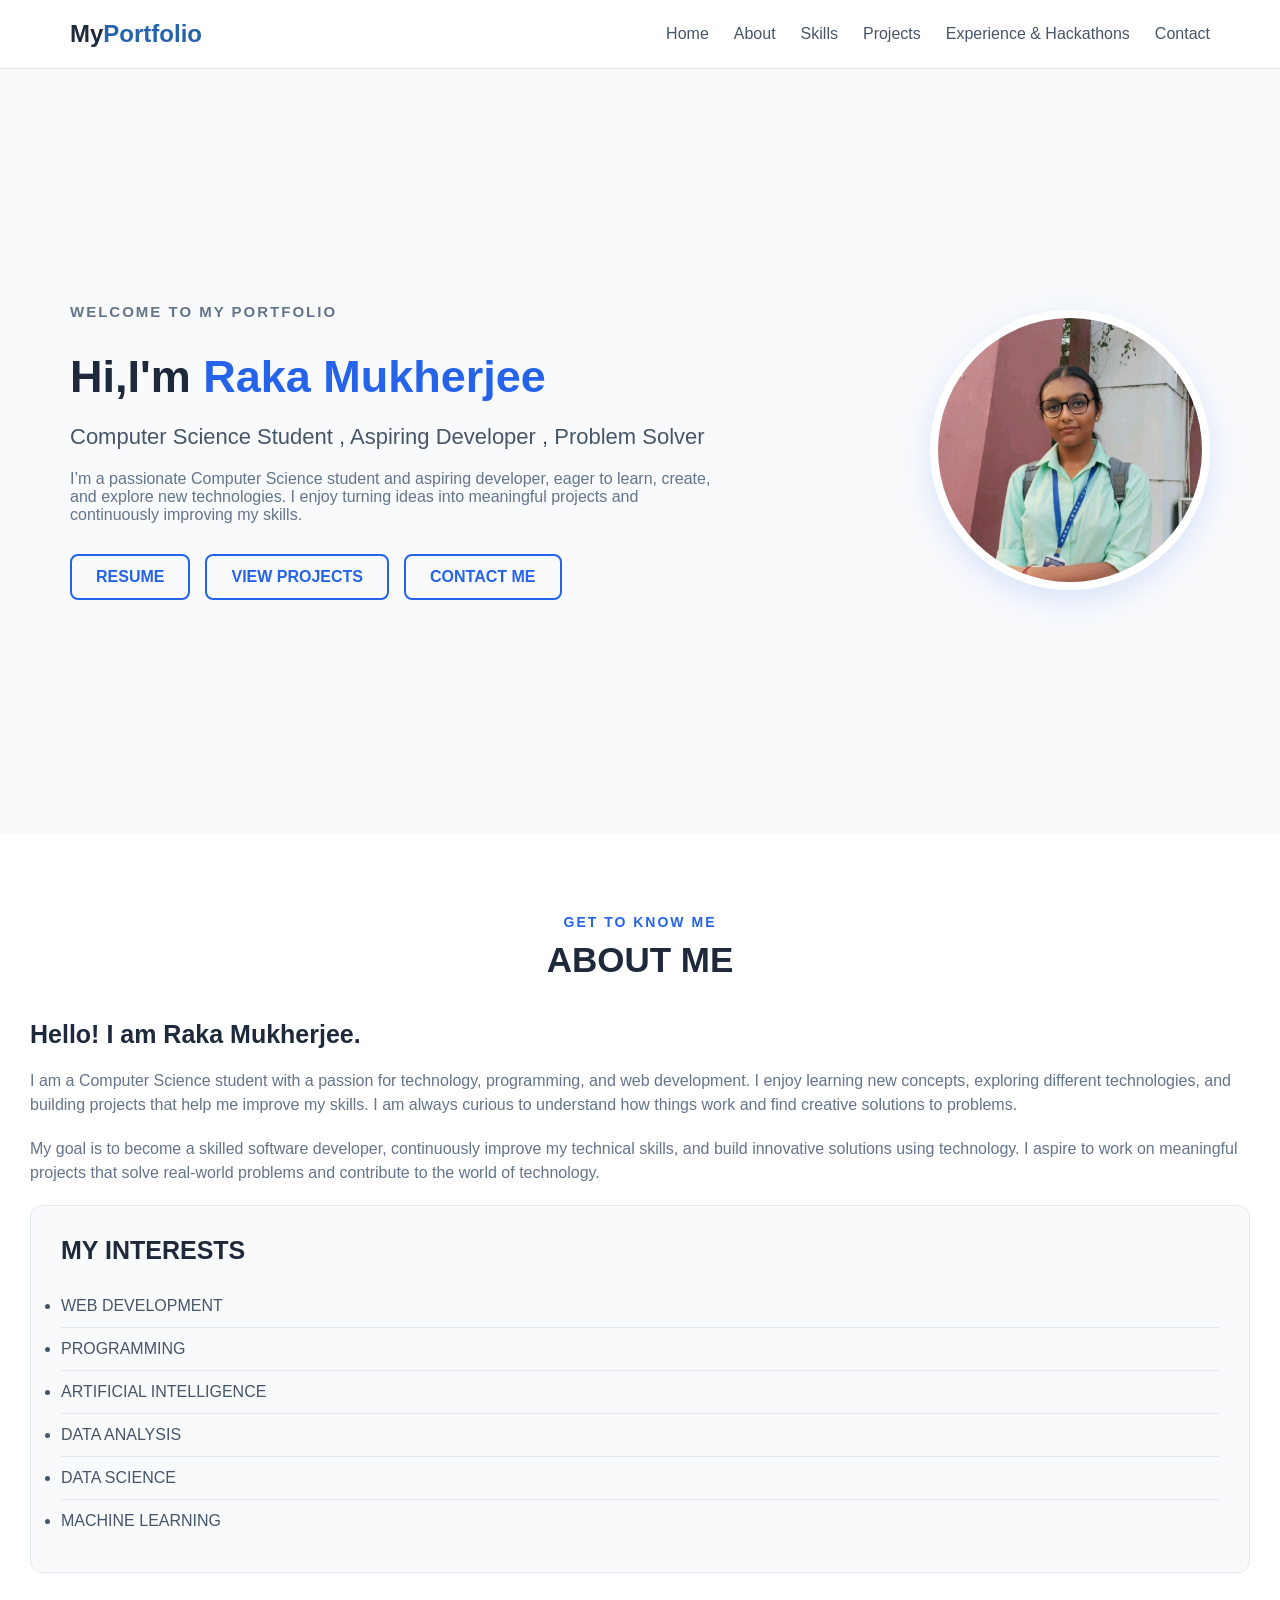
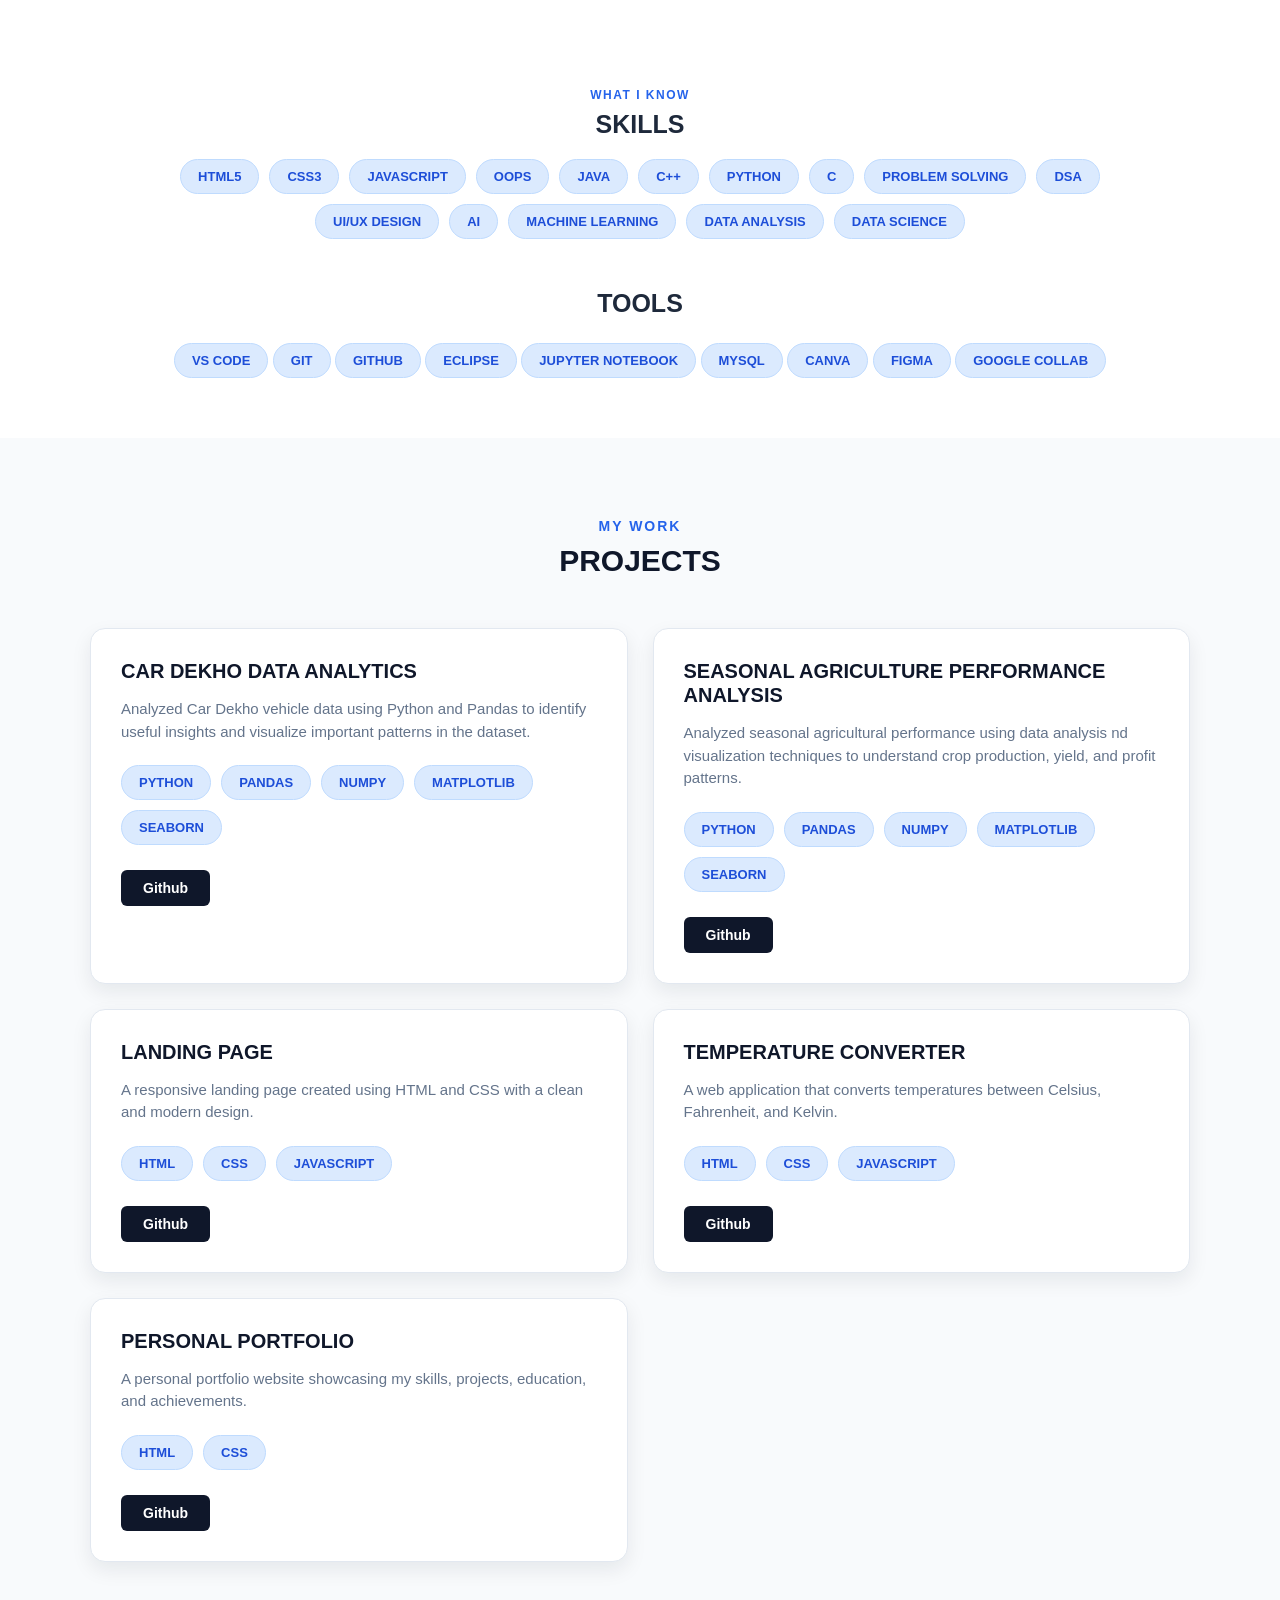
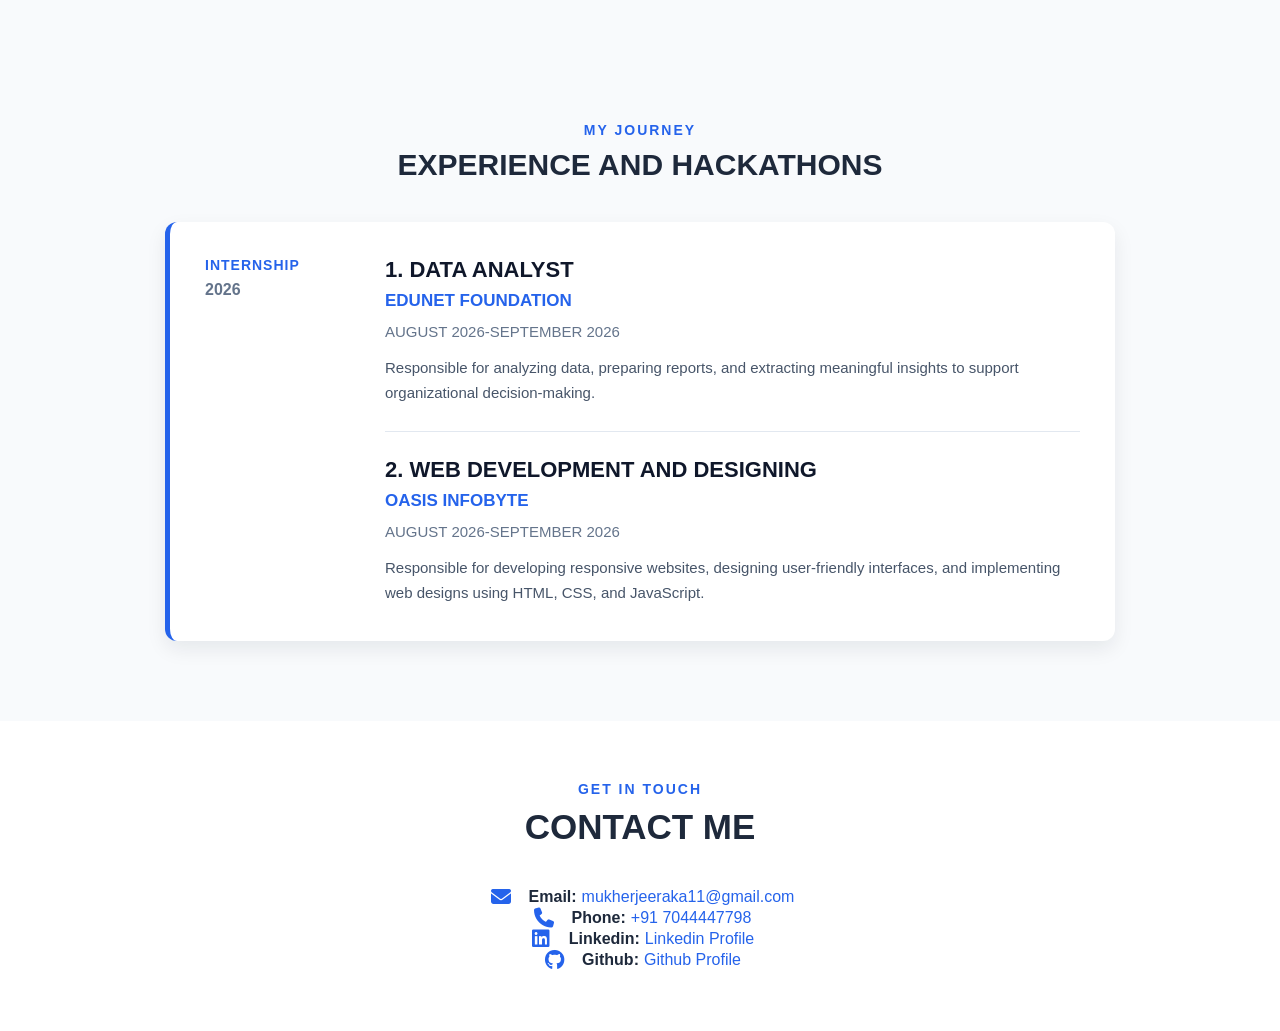
<file: Web Development-Task-2-Personal Portfolio/index.html>
<!DOCTYPE html>
<html lang="en">
    <head>
        <meta charset="UTF-8">
        <meta name="viewport" content="width=device-width , initial-scale=1.0">
        <title>My Portfolio</title>
        <link rel="stylesheet"
        href="https://cdnjs.cloudflare.com/ajax/libs/font-awesome/6.5.1/css/all.min.css">
        <link rel="stylesheet" href="style.css">    
<body>
    <header>
        <nav class="navbar">
            <a href="#home" class="logo">
                My<span>Portfolio</span>
            </a>
            <ul class="nav-links">
                <li><a href="#home">Home</a></li>
                <li><a href="#about">About</a></li>
                <li><a href="#skills">Skills</a></li>
                <li><a href="#projects">Projects</a></li>
                <li><a href="#experience">Experience & Hackathons</a></li>
                <li><a href="#contact">Contact</a></li>
            </ul>

        </nav>
    </header>
    <section id="home" class="hero">
        <div class="hero-text">
            <p class="welcome">WELCOME TO MY PORTFOLIO</p>
            <h1>Hi,I'm <span>Raka Mukherjee</span></h1>
            <h2>Computer Science Student  , Aspiring Developer , Problem Solver</h2>
            <p>
                I’m a passionate Computer Science student and aspiring developer, eager to learn, create, and explore new technologies. 
                I enjoy turning ideas into meaningful projects and continuously improving my skills.
            </p>
            <div class="hero-button">
                <a href="resume.pdf" target="_blank" rel="noopener noreferrer" class="btn outline">
                    RESUME
                </a>
                <a href="#projects" class="btn outline">
                    VIEW PROJECTS
                </a>
                <a href="#contact" class="btn outline">
                    CONTACT ME
                </a>
            </div>
            </div>
            <div class="profile-placeholder">
                <img src="profile.png" alt="Photo">
            </div>
    </section>
    <section id="about" class="about-section">
        <div class="section-heading">
            <p>GET TO KNOW ME</p>
            <h2>ABOUT ME</h2>
        </div>
        <div class="content" class="about-section">
            <div class="about-text">
                <h3>Hello! I am Raka Mukherjee.</h3>
                <p>
                    I am a Computer Science student with a passion for technology, programming, and web development. 
                    I enjoy learning new concepts, exploring different technologies, and building projects that help me improve my skills.
                    I am always curious to understand how things work and find creative solutions to problems.
                </p>
                <p>
                    My goal is to become a skilled software developer, continuously improve my technical skills, and build innovative solutions using technology. 
                    I aspire to work on meaningful projects that solve real-world problems and contribute to the world of technology.

                </p>
            </div>
            <div class="about-card">
                <h3>MY INTERESTS</h3>
                <ul>
                    <li>WEB DEVELOPMENT</li>
                    <li>PROGRAMMING</li>
                    <li>ARTIFICIAL INTELLIGENCE</li>
                    <li>DATA ANALYSIS</li>
                    <li>DATA SCIENCE</li>
                    <li>MACHINE LEARNING</li>
                </ul>
            </div>
        </div>
    </section>
    <section id="skills" class="skills-section">
        <div class="section-heading">
            <p>WHAT I KNOW</p>
            <h2>SKILLS</h2>
        </div>
        <div class="skills-container">
            <span class="skill-bubble">HTML5</span>
            <span class="skill-bubble">CSS3</span>
            <span class="skill-bubble">JAVASCRIPT</span>
            <span class="skill-bubble">OOPS</span>
            <span class="skill-bubble">JAVA</span>
            <span class="skill-bubble">C++</span>
            <span class="skill-bubble">PYTHON</span>
            <span class="skill-bubble">C</span>
            <span class="skill-bubble">PROBLEM SOLVING</span>
            <span class="skill-bubble">DSA</span>
            <span class="skill-bubble">UI/UX DESIGN</span>
            <span class="skill-bubble">AI</span>
            <span class="skill-bubble">MACHINE LEARNING</span>
            <span class="skill-bubble">DATA ANALYSIS</span>
            <span class="skill-bubble">DATA SCIENCE</span>
        </div> 
        <div class="tools-heading">
            <h2>TOOLS</h2>
            <div class="tools-container">
                <span class="tool-bubble">VS CODE</span>
                <span class="tool-bubble">GIT</span>
                <span class="tool-bubble">GITHUB</span>
                <span class="tool-bubble">ECLIPSE</span>
                <span class="tool-bubble">JUPYTER NOTEBOOK</span>
                <span class="tool-bubble">MYSQL</span>
                <span class="tool-bubble">CANVA</span>
                <span class="tool-bubble">FIGMA</span>
                <span class="tool-bubble">GOOGLE COLLAB</span>
            </div>
        </div>
    </section>
    <section id="projects" class="projects-section">
        <div class="section-heading">
            <p>MY WORK</p>
            <h2>PROJECTS</h2>
        </div>
        <div class="project-container">
            <div class="project-card">
                <div class="project-content">
                    <h3>CAR DEKHO DATA ANALYTICS</h3>
                    <p>
                        Analyzed Car Dekho vehicle data using Python and Pandas
                        to identify useful insights and visualize important patterns
                        in the dataset. 
                    </p>
                    <div class="tech-stack">
                        <span class="skill-tag">PYTHON</span>
                        <span class="skill-tag">PANDAS</span>
                        <span class="skill-tag">NUMPY</span>
                        <span class="skill-tag">MATPLOTLIB</span>
                        <span class="skill-tag">SEABORN</span>
                    </div>
                    <a href="https://github.com/raka2005/Car_dekho_data_analytics" target="_blank"
                    rel="noopener noreferrer" class="project-link">Github</a>
                </div>
            </div>
            <div class="project-card">
                <div class="project-content">
                    <h3>SEASONAL AGRICULTURE PERFORMANCE ANALYSIS</h3>
                    <p>
                        Analyzed seasonal agricultural performance using data analysis
                        nd visualization techniques to understand crop production,
                        yield, and profit patterns.
                    </p>
                    <div class="tech-stack">
                        <span class="skill-tag">PYTHON</span>
                        <span class="skill-tag">PANDAS</span>
                        <span class="skill-tag">NUMPY</span>
                        <span class="skill-tag">MATPLOTLIB</span>
                        <span class="skill-tag">SEABORN</span>
                    </div>
                    <a href="https://github.com/raka2005/Seasonal_Agriculture_Performance_Analysis" target="_blank"
                    rel="noopener noreferrer" class="project-link">Github</a>
                </div>
            </div>
            <div class="project-card">
                <div class="project-content">
                    <h3>LANDING PAGE</h3>
                    <p>
                        A responsive landing page created using HTML and CSS
                        with a clean and modern design.
                    <div class="tech-stack">
                        <span class="skill-tag">HTML</span>
                        <span class="skill-tag">CSS</span>
                        <span class="skill-tag">JAVASCRIPT</span>
                    </div>
                    <a href="https://github.com/raka2005/OIBSIP/tree/main/Web%20Develpment-Task-1-Landing%20Page" target="_blank"
                    rel="noopener noreferrer" class="project-link">Github</a>
                </div>
            </div>
            <div class="project-card">
                <div class="project-content">
                    <h3>TEMPERATURE CONVERTER</h3>
                    <p>
                        A web application that converts temperatures between
                        Celsius, Fahrenheit, and Kelvin.
                    <div class="tech-stack">
                        <span class="skill-tag">HTML</span>
                        <span class="skill-tag">CSS</span>
                        <span class="skill-tag">JAVASCRIPT</span>
                    </div>
                    <a href="https://github.com/raka2005/OIBSIP/tree/main/Web%20Development-Task-3-Temperature%20Converter%20Website" target="_blank"
                    rel="noopener noreferrer" class="project-link">Github</a>
                </div>
            </div>
            <div class="project-card">
                <div class="project-content">
                    <h3>PERSONAL PORTFOLIO</h3>
                    <p>
                        A personal portfolio website showcasing my skills,
                        projects, education, and achievements.
                    <div class="tech-stack">
                        <span class="skill-tag">HTML</span>
                        <span class="skill-tag">CSS</span>
                    </div>
                    <a href="https://github.com/raka2005/OIBSIP/tree/main/Web%20Development-Task-2-Personal%20Portfolio" target="_blank"
                    rel="noopener noreferrer" class="project-link">Github</a>
                </div>
            </div>
        </div>
    </section>
    <section id="experience" class="experience-section">
        <div class="section-heading">
            <p>MY JOURNEY</p>
            <h2>EXPERIENCE AND HACKATHONS</h2>
        </div>
        <div class="experience-container">
            <div class="experience-card">
                <div class="experience-date">
                    <p>INTERNSHIP</p>
                    <span>2026</span>
                </div>
                <div class="experience-content">
                <div class="experience-item">
                <h3>1. DATA ANALYST</h3>
                <h4>EDUNET FOUNDATION</h4>
                <span class="duration">
                    AUGUST 2026-SEPTEMBER 2026
                </span>
                <p>
                    Responsible for analyzing data, preparing reports, and extracting meaningful insights to support organizational decision-making.
                </p>
                </div>
                <div class="experience-item two">
                <h3>2. WEB DEVELOPMENT AND DESIGNING</h3>
                <h4>OASIS INFOBYTE</h4>
                 <span class="duration">
                    AUGUST 2026-SEPTEMBER 2026
                </span>
                <p>
                    Responsible for developing responsive websites, designing user-friendly interfaces, and implementing web designs using HTML, CSS, and JavaScript.
                </p>
                </div>
            </div>
            </div>
        </div>
    </section>
    <section id="contact" class="contact-section">
        <div class="section-heading">
            <p>GET IN TOUCH</p>
            <h2>CONTACT ME</h2>
        </div>
        <div class="contact-content">
            <p>
                <span class="contact-icon">
                <i class="fa-solid fa-envelope"></i>
                </span>
                <strong>Email:</strong>
                <a href="mailto:mukherjeeraka11@gmail.com">
                    mukherjeeraka11@gmail.com
                </a>
            </p>
            <p>
                <span class="contact-icon">
                <i class="fa-solid fa-phone"></i>
                </span>
                <strong>Phone:</strong>
                <a href="ph:+91 7044447798">
                    +91 7044447798
                </a>
            </p>
            <p>
                <span class="contact-icon">
                <i class="fa-brands fa-linkedin"></i>
                </span>
                <strong>Linkedin:</strong>
                <a href="https://www.linkedin.com/in/raka-mukherjee" target="_blank">
                    Linkedin Profile
                </a>
            </p>
            <p>
                <span class="contact-icon">
                <i class="fa-brands fa-github"></i>
                </span>
                <strong>Github:</strong>
                <a href="https://github.com/raka2005" target="_blank">
                    Github Profile
                </a>
            </p>
        </div>
    </section>
</body>
</html>
</file>
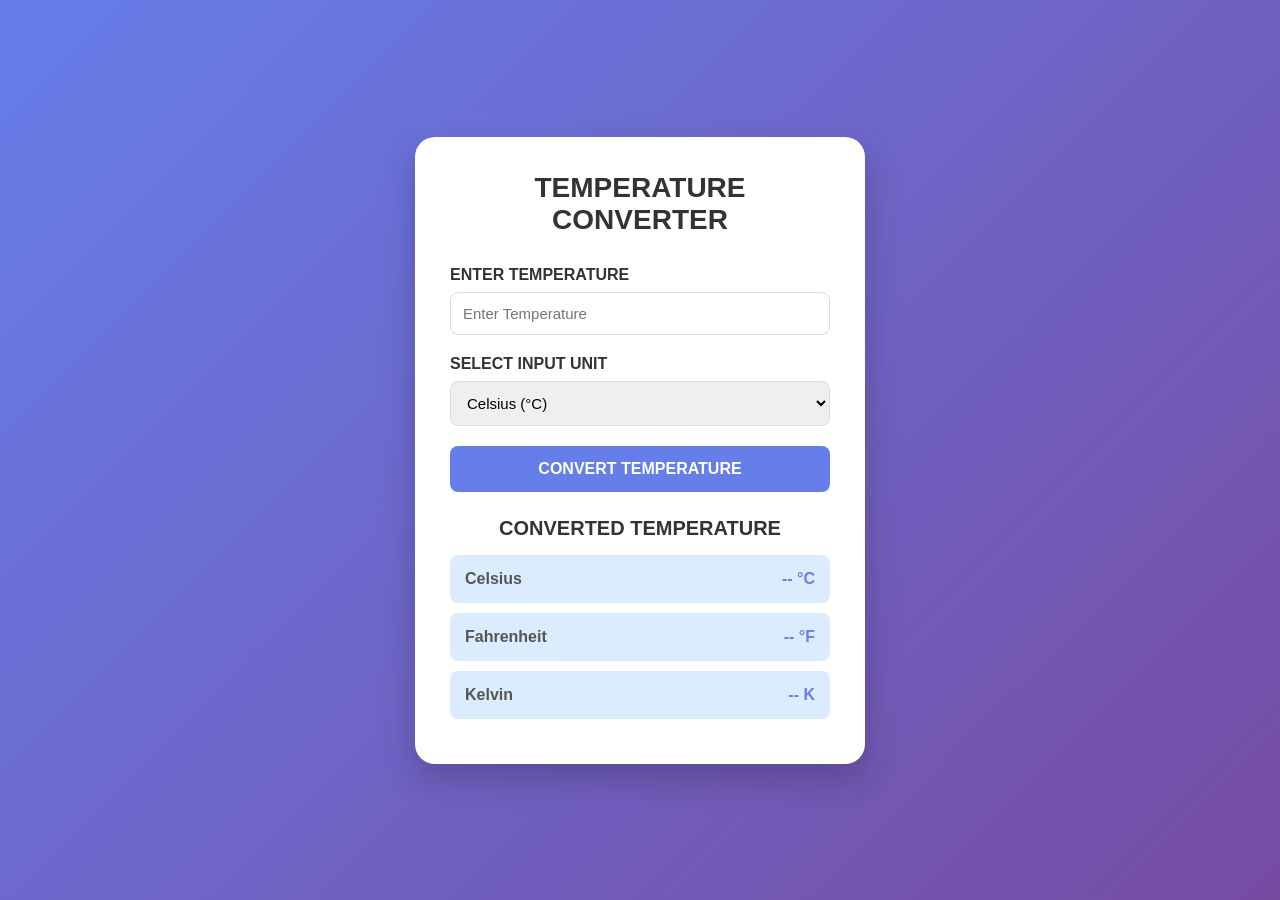
<file: Web Development-Task-3-Temperature Converter Website/index.html>
<!DOCTYPE html>
<html lang="en">
    <head>
        <meta charset="UTF-8">
        <meta name="viewport" 
        content="width=device-width , initial-scale=1.0">
        <title>Temperature Converter</title>
    <link rel="stylesheet" href="style.css">
    </head>
     <body>
        <div class="container">
            <div class="converter-card">
                <h1>TEMPERATURE CONVERTER</h1>
                <div class="form-group">
                    <label for="temperature">
                        ENTER TEMPERATURE
                    </label>
                    <input
                     type="number" id="temperature"
                     placeholder="Enter Temperature" step="any">
                </div>
                <div class="form-group">
                    <label for="unit">
                        SELECT INPUT UNIT
                    </label>
                    <select id="unit">
                        <option value="Celsius">
                            Celsius (°C)
                        </option>
                        <option value="Fahrenheit">
                            Fahrenheit (°F)
                        </option>
                        <option value="Kelvin">
                            Kelvin (K)
                        </option>
                    </select>
                </div>
                <button id="convertBtn">
                    CONVERT TEMPERATURE
                </button>
                <p id="errorMessage" class="error"></p>
                <div class="results">
                    <h2>CONVERTED TEMPERATURE</h2>
                    <div class="result-box">
                        <span>Celsius</span>
                        <strong id="celsiusResult">
                            -- °C
                        </strong>
                    </div>
                    <div class="result-box">
                        <span>Fahrenheit</span>
                        <strong id="fahrenheitResult">
                            -- °F
                        </strong>
                    </div>
                    <div class="result-box">
                        <span>Kelvin</span>
                        <strong id="kelvinResult">
                            -- K
                        </strong>
                    </div>
                </div>
            </div>
        </div>
    <script src="script.js"></script>
    </body>
</html>
</file>
<file: Web Development-Task-2-Personal Portfolio/style.css>
*{
    margin: 0;
    padding: 0;
    box-sizing: border-box;
}
html {
    scroll-behavior: smooth;
}
body {
    background-color: #f8fafc;
    color: #1e293b;
    font-family: Arial, sans-serif;
}
header {
    background-color: #fff;
    border-bottom: 1px solid #e2e8f0;
    position: sticky;
    top: 0;
    z-index: 1000;
}
.navbar {
    max-width: 1200px;
    margin: auto;
    padding: 20px 30px;
    display: flex;
    justify-content: space-between;
    align-items: center;
}
.logo {
    font-size: 24px;
    font-weight: bold;
    color: #1e293b;
    text-decoration: none;
}
.logo span {
    color: #2563ab;
}
.nav-links {
    list-style: none;
    display: flex;
    gap: 25px;
}
.nav-links a {
    color: #475569;
    text-decoration: none;
    font-weight: 500;
}
.nav-links a:hover {
    color: #2563ab;
}
.hero{
    max-width:1200px;
    margin:auto;
    min-height:85vh;
    padding:80px 30px;
    display:flex;
    align-items:center;
    justify-content:space-between;
    gap:60px;
}
.hero-text{
    max-width:650px;
}
.welcome{
    color:#2563ab;
    font-size:15px;
    font-weight:bold;
    letter-spacing:2px;
    margin-bottom:15px;
}
.hero h1{
    font-size:45px;
    line-height:1.2;
    margin-bottom:20px;
}
.hero h1 span{
    color:#2563eb;
}
.hero h2{
    font-size:22px;
    color:#475569;
    margin-bottom:20px;
    font-weight:500;
}
.hero p{
    color:#64748b;
    margin-bottom:30px;
}
.hero-button{
    display:flex;
    flex-direction:row;
    align-items:center;
    gap:15px;
    flex-wrap:wrap;
    margin-top:30px;
}
.btn {
    display: inline-block;
    background: #2563eb;
    color: #fff;
    padding: 12px 24px;
    border: 2px solid #2563eb;
    border-radius: 8px;
    font-weight: 600;
    text-decoration: none;
    text-align:center;
    white-space: nowrap;
    transition: 0.3s;
}
.btn.outline:hover{
    background:#bfdbfe;
    border-color:#1d4ed8;
}
.btn.outline{
    background:transparent;
    color:#2563eb;
    border: 2px solid #2563eb;
}
.profile-placeholder{
    flex-shrink:0;
}
.profile-placeholder img{
    width: 280px;
    height: 280px;
    object-fit: cover;
    border-radius:50%;
    border:8px solid #fff;
    box-shadow: 0 10px 30px rgba(37, 99, 235, 0.15);
}
.about-section{
    background-color: #fff;
    padding:80px 30px;
}
.section-heading{
    text-align: center;
    margin-bottom: 40px;
}
.section-heading p {
    color: #2563eb;
    font-size: 14px;
    font-weight: bold;
    letter-spacing: 2px;
    margin-bottom: 10px;
}
.section-heading h2{
    color:#1e293b;
    font-size:35px;
}
.about-content {
    max-width: 1100px;
    margin: auto;
    display: flex;
    justify-content: space-between;
    align-items: stretch;
    gap: 40px;
}
.about-text{
    flex:1;
}
.about-text h3{
    color:#1e293b;
    font-size:25px;
    margin-bottom: 20px;
}
.about-text p{
    color:#64748b;
    line-height: 1.5;
    margin-bottom: 20px;
}
.about-card {
    flex: 1;
    background-color: #f8fafc;
    border: 1px solid #e2e8f0;
    border-radius: 12px;
    padding: 30px;
}
.about-card h3{
    color:#1e293b;
    font-size:25px;
    margin-bottom: 20px;
}
.about-card li{
    color: #475569;
    padding:12px 0;
    border-bottom:1px solid #e2e8f0;
}
.about-card li:last-child{
    border-bottom:none;
}
.skills-section{
    background-color: #fff;
    padding:35px 30px;
}
.skills-section .section-heading{
    margin-bottom:20px;
}
.skills-section .section-heading p {
    color: #2563eb;
    font-size: 12px;
    font-weight: bold;
    letter-spacing: 1.5px;
    margin-bottom: 8px;
}
.skills-section .section-heading h2 {
    color:#1e293b;
    font-size: 25px;
}
.skills-container {
    max-width: 950px;
    margin: auto;
    display: flex;
    justify-content: center;
    flex-wrap: wrap;
    gap: 10px;
}
.skill-bubble {
    display: inline-block;
    background-color: #dbeafe;
    color: #1d4ed8;
    padding: 9px 17px;
    border: 1px solid #bfdbfe;
    border-radius: 50px;
    font-size: 13px;
    font-weight: 600;
    transition: 0.3s;
}
.skill-bubble:hover{
    background-color: #2563eb;
    color:#fff;
    transform: translateY(-3px);
}
.tools-heading{
    text-align:center;
    margin-top:50px;
    margin-bottom: 25px;
}
.tools-heading h2{
    color:#1e293b;
    font-size: 25px;
    margin-bottom: 25px;
}
.tool-bubble {
    display: inline-block;
    background-color: #dbeafe;
    color: #1d4ed8;
    padding: 9px 17px;
    border: 1px solid #bfdbfe;
    border-radius: 50px;
    font-size: 13px;
    font-weight: 600;
    transition: 0.3s;
}
.tool-bubble:hover{
    background-color: #2563eb;
    color:#fff;
    transform: translateY(-3px);
}
.projects-section{
    background-color: #f8fafc;
    padding:80px 30px;
}
.projects-section .section-heading{
    text-align:center;
    margin-bottom:50px;
}
.projects-section .section-heading p {
  color: #2563eb;
  font-size: 14px;
  font-weight: 700;
  letter-spacing: 2px;
  margin-bottom: 10px;
}
.projects-section .section-heading h2 {
    color:#0f172a;
    font-size:30px;
    margin-bottom:10px;
}
.project-container{
    max-width:1100px;
    margin:auto;
    display:grid;
    grid-template-columns:repeat(2,1fr);
    gap:25px;
}
.project-card {
  background-color: #ffffff;
  padding: 30px;
  border: 1px solid #e2e8f0;
  border-radius: 15px;
  box-shadow: 0 8px 20px rgba(15, 23, 42, 0.08);
  transition: transform 0.3s ease, box-shadow 0.3s ease;
}
.project-card:hover{
    transform:translateY(-8px);
    box-shadow: 0 12px 28px rgba(15, 23, 42, 0.15);
}
.project-content h3{
    color:#0f172a;
    font-size:20px;
    line-height:1.2;
    margin-bottom:15px;
}
.project-content p{
    color: #64748b;
    font-size:15px;
    line-height:1.5;
    margin-bottom:22px;
}
.tech-stack {
    display: flex;
    flex-wrap: wrap;
    gap: 10px;
    margin-bottom: 25px;
}
.tech-stack span {
    display: inline-block;
    background-color: #dbeafe;
    color: #1d4ed8;
    padding: 9px 17px;
    border: 1px solid #bfdbfe;
    border-radius: 50px;
    font-size: 13px;
    font-weight: 600;
    transition: 0.3s;
}
.tech-stack span:hover {
    background-color: #2563eb;
    color: #ffffff;
    transform: translateY(-3px);
}
.project-link {
  display: inline-block;
  text-decoration: none;
  background-color: #0f172a;
  color: #ffffff;
  padding: 10px 22px;
  border-radius: 6px;
  font-size: 14px;
  font-weight: 600;
  transition: background-color 0.3s ease;
}
.project-link:hover{
    background-color: #2563eb;
}
.experience-section{
    background-color: #f8fafc;
    padding:80px 30px;
}
.experience-section .section-heading{
    text-align:center;
    margin-bottom:40px;
}
.experience-section .section-heading p{
    color: #2563eb;
    font-size: 14px;
    font-weight: 600;
    letter-spacing: 2px;
    margin-bottom: 10px;
}
.experience-section .section-heading h2{
    color:0f172a;
    font-size:30px;
    margin-bottom:10px;
}
.experience-container{
    max-width:950px;
    margin:0 auto;
}
.experience-card {
    display: flex;
    gap: 30px;
    padding: 35px;
    background-color: #ffffff;
    border-left: 5px solid #2563eb;
    border-radius: 12px;
    box-shadow: 0 8px 20px rgba(15, 23, 42, 0.08);
    transition: transform 0.3s ease, box-shadow 0.3s ease;
}
.experience-card:hover {
    transform: translateY(-5px);
    box-shadow: 0 12px 25px rgba(15, 23, 42, 0.12);
}
.experience-date{
    min-width:150px;
}
.experience-date p {
    color: #2563eb;
    font-size: 14px;
    font-weight: 700;
    letter-spacing: 1px;
    margin-bottom: 8px;
}
.experience-date span {
    color: #64748b;
    font-size: 16px;
    font-weight: 600;
}
.experience-content{
    flex:1;
}
.experience-content h3 {
    color: #0f172a;
    font-size: 22px;
    margin-bottom: 8px;
}
.experience-content h4 {
    color: #2563eb;
    font-size: 17px;
    margin-bottom: 12px;
}
.experience-content p {
    color: #475569;
    font-size: 15px;
    line-height: 1.7;
    margin-bottom: 0;
}
.experience-item {
    padding-bottom: 25px;
    margin-bottom: 25px;
    border-bottom: 1px solid #e2e8f0;
}
.experience-item:last-child {
    padding-bottom: 0;
    margin-bottom: 0;
    border-bottom: none;
}
.experience-item .two{
    margin-top: 50px !important;;
}
.duration{
    display:inline-block;
    margin-bottom:15px;
    color:#64748b;
    font-size:15px;
    font-weight:500;
}
.contact-section{
    background-color: #fff;
    padding:60px 30px;
}
.contact-content{
    max-width:650px;
    margin:auto;
    text-align:center;
}
.content-content strong{
    color:#1e293b;
    margin-right:8px;
}
.contact-content a{
    color:#2563eb;
    text-decoration: none;
    font-weight:500;
}
.contact-content a:hover{
    text-decoration:underline;
}
.contact-content i {
    color: #2563eb;
    font-size: 20px;
    width: 30px;
    margin-right: 8px;
}
.contact-content p {
    display: flex;
    align-items: center;
    justify-content: center;
    gap: 5px;
    flex-wrap: wrap;
}
@media (max-width: 768px) {
    .navbar {
        display: flex;
        flex-direction: column;
        align-items: center;
        gap: 20px;
        padding: 20px 15px;
    }
    .nav-links {
        display: flex;
        flex-wrap: wrap;
        justify-content: center;
        gap: 15px;
        padding: 0;
    }
    .hero {
        display: flex;
        flex-direction: column;
        align-items: flex-start;
        justify-content: flex-start;
        gap: 30px;
        min-height: auto;
        padding: 50px 25px;
    }
    .hero-text {
        width: 100%;
        max-width: 100%;
        order: 1;
    }
    .profile-placeholder {
        width: 100%;
        display: flex;
        justify-content: center;
        order: 2;
    }
    .profile-placeholder img {
        width: 220px;
        height: 220px;
        object-fit: cover;
        border-radius: 50%;
    }
    .hero h1 {
        font-size: 48px;
        line-height: 1.15;
    }
    .hero h2 {
        font-size: 30px;
        line-height: 1.3;
    }
    .hero p {
        font-size: 18px;
        line-height: 1.5;
    }
    .project-container {
        grid-template-columns: 1fr;
    }
    .experience-card {
        flex-direction: column;
        gap: 20px;
        padding: 25px;
    }
}
</file>
<file: Web Development-Task-3-Temperature Converter Website/style.css>
*{
    margin:0;
    padding:0;
    box-sizing:border-box;
    font-family: "Trebuchet MS", Arial, sans-serif;
}
body{
    font-family:Arial, sans-serif;
    background: linear-gradient(135deg, #667eea, #764ba2);
    min-height:100vh;
    display:flex;
    justify-content:center;
    align-items:center;
    padding:20px;
}
.container{
    width:100%;
    max-width:450px;
}
.converter-card {
    background: white;
    padding: 35px;
    border-radius: 20px;
    box-shadow: 0 15px 35px rgba(0, 0, 0, 0.2);
}
h1{
    text-align:center;
    color:#333;
    font-size:28px;
    margin-bottom:30px;
}
.form-group{
    margin-bottom:20px;
}
label{
    display:block;
    margin-bottom:8px;
    color:#333;
    font-weight:bold;
}
input,
select{
    width:100%;
    padding:12px;
    border:1px solid #ddd;
    border-radius:8px;
    font-size:15px;
    outline:none;
}
input:focus,
select:focus{
    border-color:#667eea;
}
button {
    width: 100%;
    padding: 14px;
    background: #667eea;
    color: white;
    border: none;
    border-radius: 8px;
    font-size: 16px;
    font-weight: bold;
    cursor: pointer;
}
button:hover{
    background:#5568d8;
}
.error {
    color: #e74c3c;
    font-size: 14px;
    margin-top: 15px;
    text-align: center;
}
.results{
    margin-top:25px;
}
.results h2{
    text-align:center;
    font-size:20px;
    color:#333;
    margin-bottom:15px;
}
.result-box{
    display:flex;
    justify-content: space-between;
    align-items: center;
    background: #dcecff;
    padding: 15px;
    border-radius: 8px;
    margin-bottom: 10px;
}
.result-box span{
    color: #555;
    font-size:16px;
    font-weight: bold;
}
.result-box strong{
    color: #667eea;
    font-weight:bold;
    font-size:16px;
}
@media screen and (max-width: 768px) {
    body {
        margin: 0;
        padding: 14px;
        background: linear-gradient(135deg, #667eea, #764ba2);
        box-sizing: border-box;
    }
    .container {
        width: 100%;
        min-height: auto;
        padding: 12px 0;
        box-sizing: border-box;
    }
    .converter-card {
        width: 100%;
        max-width: 520px;
        min-height: auto;
        margin: 0 auto;
        padding: 28px 20px;
        background: white;
        border-radius: 24px;
        box-sizing: border-box;
    }
    .converter-card h1 {
        font-size: 27px;
        line-height: 1.25;
        text-align: center;
        margin: 0 0 28px;
    }
    .form-group {
        width: 100%;
        margin-bottom: 20px;
    }
    .form-group label {
        display: block;
        font-size: 17px;
        margin-bottom: 8px;
    }
    input,
    select {
        width: 100%;
        height: 52px;
        padding: 0 16px;
        font-size: 17px;
        box-sizing: border-box;
    }
    button {
        width: 100%;
        min-height: 52px;
        padding: 12px;
        font-size: 16px;
        box-sizing: border-box;
    }
    .error {
        font-size: 14px;
        text-align: center;
        line-height: 1.4;
    }
    .results {
        width: 100%;
        margin-top: 28px;
    }
    .results h2 {
        font-size: 24px;
        line-height: 1.25;
        text-align: center;
        margin: 0 0 22px;
    }
    .result-box {
        display: flex;
        justify-content: space-between;
        align-items: center;
        width: 100%;
        min-height: 62px;
        padding: 16px;
        margin-bottom: 14px;
        background-color: #dcecff;
        border-radius: 12px;
        box-sizing: border-box;
        gap: 10px;
    }
    .result-box span {
        font-size: 19px;
        font-weight: bold;
        color: #40516b;
    }
    .result-box strong {
        font-size: 19px;
        color: #5575e8;
        text-align: right;
    }
}
@media screen and (max-width: 400px) {
    body {
        padding: 10px;
    }
    .container {
        padding: 8px 0;
    }
    .converter-card {
        padding: 22px 15px;
        border-radius: 20px;
    }
    .converter-card h1 {
        font-size: 23px;
        margin-bottom: 24px;
    }
    .form-group label {
        font-size: 16px;
    }
    input,
    select {
        height: 48px;
        font-size: 16px;
    }
    button {
        min-height: 48px;
        font-size: 14px;
    }
    .results h2 {
        font-size: 21px;
    }
    .result-box {
        padding: 14px;
    }
    .result-box span,
    .result-box strong {
        font-size: 17px;
    }
}
</file>
